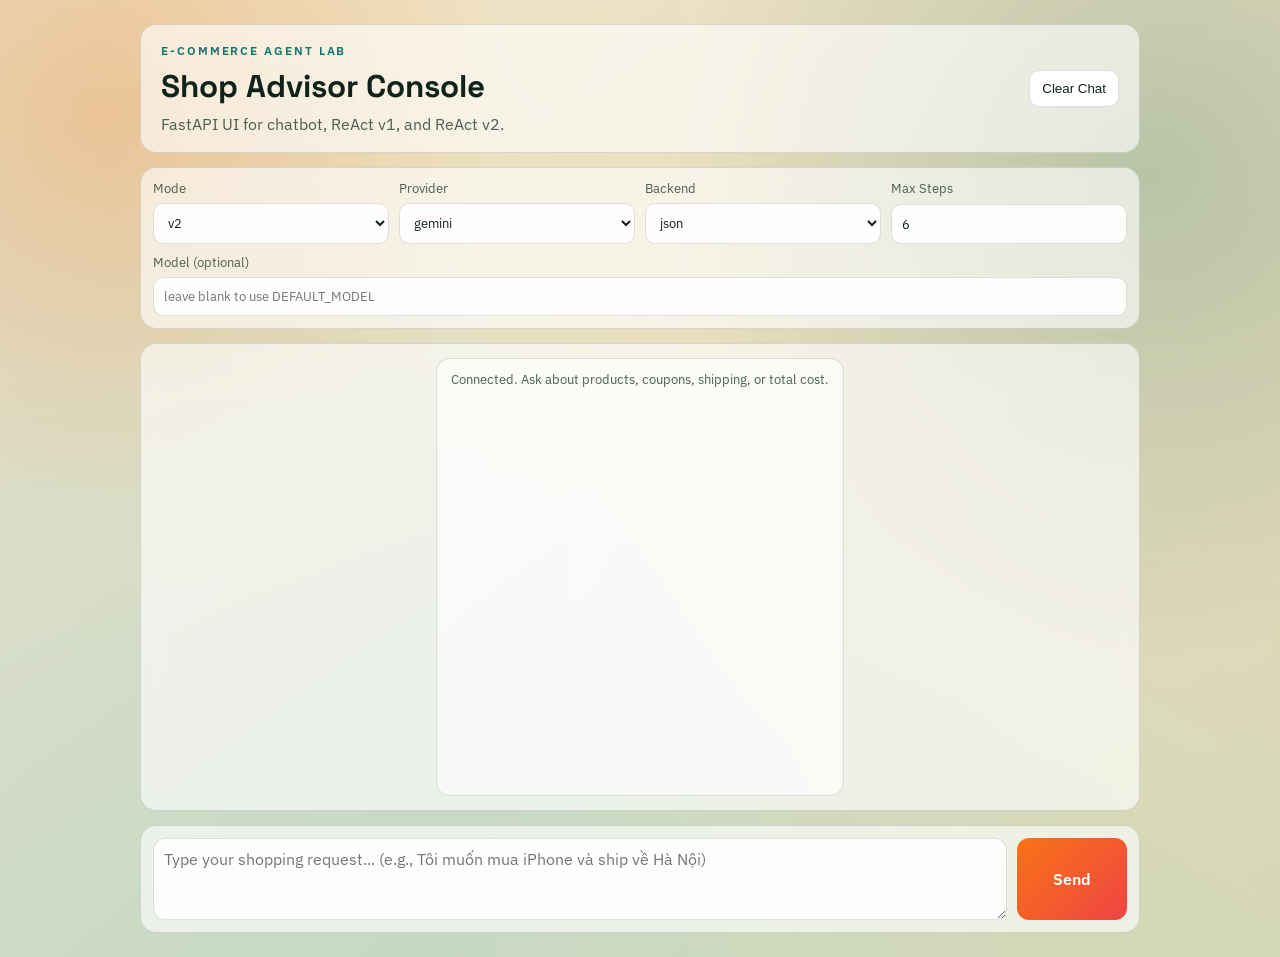
<file: templates/index.html>
<!doctype html>
<html lang="en">
  <head>
    <meta charset="UTF-8" />
    <meta name="viewport" content="width=device-width, initial-scale=1.0" />
    <title>Shop Advisor Chat</title>
    <link rel="preconnect" href="https://fonts.googleapis.com" />
    <link rel="preconnect" href="https://fonts.gstatic.com" crossorigin />
    <link
      href="https://fonts.googleapis.com/css2?family=Space+Grotesk:wght@400;500;700&family=IBM+Plex+Sans:wght@400;500;600&display=swap"
      rel="stylesheet"
    />
    <link rel="stylesheet" href="/static/css/styles.css" />
  </head>
  <body>
    <div class="aurora"></div>
    <main class="app-shell">
      <section class="header-panel glass">
        <div>
          <p class="badge">E-COMMERCE AGENT LAB</p>
          <h1>Shop Advisor Console</h1>
          <p class="subtitle">FastAPI UI for chatbot, ReAct v1, and ReAct v2.</p>
        </div>
        <button id="clearBtn" class="ghost-btn" type="button">Clear Chat</button>
      </section>

      <section class="controls-panel glass">
        <label>
          Mode
          <select id="modeSelect">
            <option value="chatbot">chatbot</option>
            <option value="v1">v1</option>
            <option value="v2" selected>v2</option>
          </select>
        </label>

        <label>
          Provider
          <select id="providerSelect">
            <option value="gemini" selected>gemini</option>
            <option value="openai">openai</option>
            <option value="local">local</option>
          </select>
        </label>

        <label>
          Backend
          <select id="backendSelect">
            <option value="json" selected>json</option>
            <option value="sqlite">sqlite</option>
          </select>
        </label>

        <label>
          Max Steps
          <input id="maxStepsInput" type="number" min="1" max="20" value="6" />
        </label>

        <label class="model-input">
          Model (optional)
          <input id="modelInput" type="text" placeholder="leave blank to use DEFAULT_MODEL" />
        </label>
      </section>

      <section id="chatWindow" class="chat-window glass" aria-live="polite"></section>

      <form id="chatForm" class="composer glass">
        <textarea
          id="messageInput"
          rows="3"
          placeholder="Type your shopping request... (e.g., Tôi muốn mua iPhone và ship về Hà Nội)"
          required
        ></textarea>
        <button id="sendBtn" type="submit">Send</button>
      </form>

      <div id="reasoningModal" class="modal hidden" role="dialog" aria-modal="true" aria-labelledby="reasoningTitle">
        <div class="modal-card">
          <header class="modal-head">
            <h2 id="reasoningTitle">Agent Loop Reasoning</h2>
            <button id="closeReasoningBtn" type="button" class="ghost-btn">Close</button>
          </header>
          <pre id="reasoningContent" class="reasoning-content"></pre>
        </div>
      </div>
    </main>

    <script src="/static/js/chat.js"></script>
  </body>
</html>
</file>
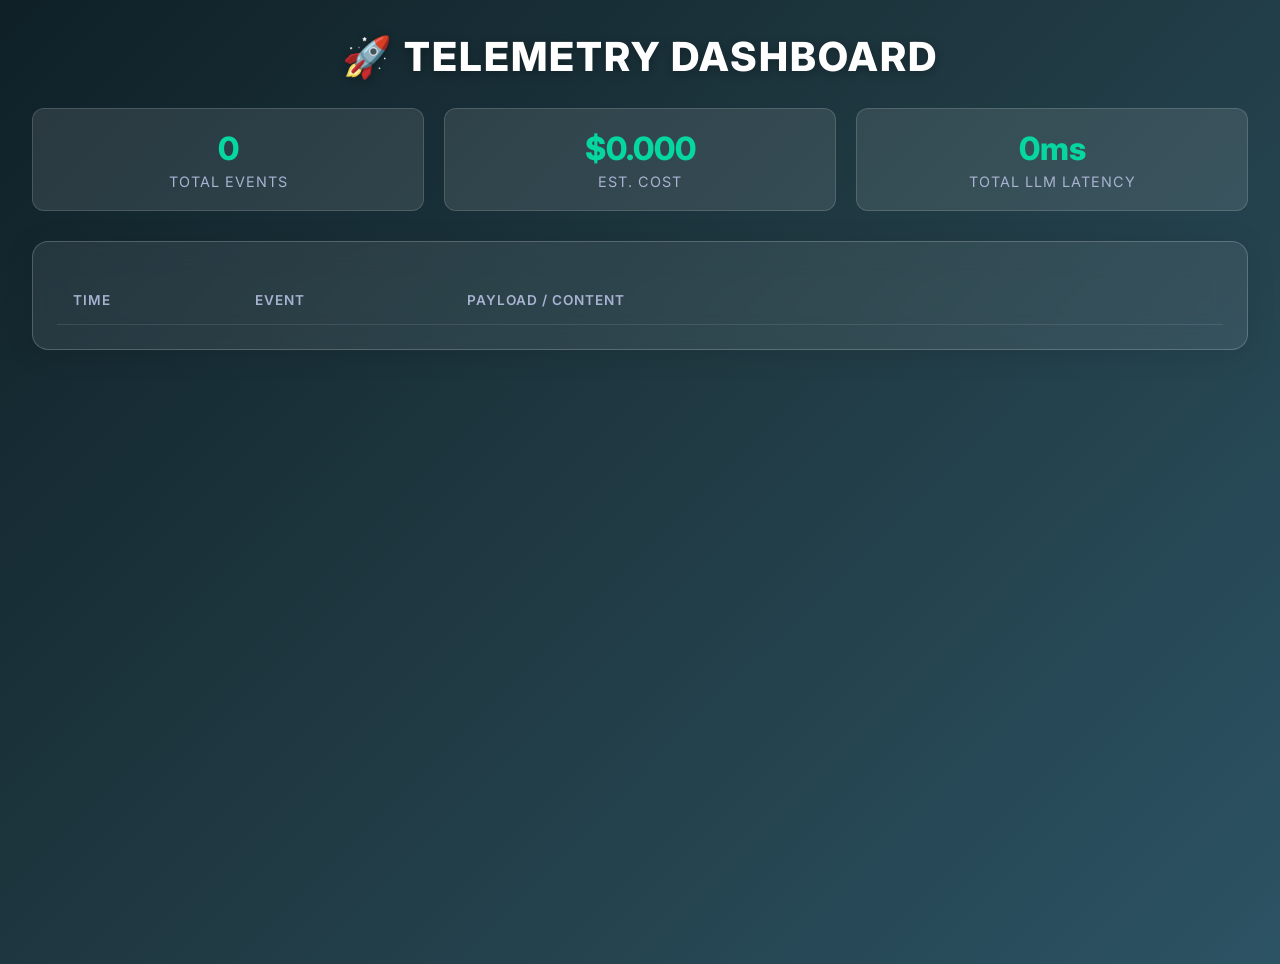
<file: report/log_viewer.html>
<!DOCTYPE html>
<html lang="en">
<head>
    <meta charset="UTF-8">
    <title>Agent Telemetry Dashboard</title>
    <style>
        @import url('https://fonts.googleapis.com/css2?family=Inter:wght@400;600;800&display=swap');
        body { 
            margin: 0; 
            font-family: 'Inter', sans-serif; 
            background: linear-gradient(135deg, #0f2027, #203a43, #2c5364); 
            color: #fff; 
            min-height: 100vh; 
            padding: 2rem; 
        }
        .glass-panel { 
            background: rgba(255, 255, 255, 0.08); 
            backdrop-filter: blur(16px); 
            -webkit-backdrop-filter: blur(16px);
            border-radius: 16px; 
            padding: 24px; 
            box-shadow: 0 4px 30px rgba(0, 0, 0, 0.1); 
            border: 1px solid rgba(255, 255, 255, 0.2); 
            margin-bottom: 24px; 
            overflow: hidden;
            animation: fadeIn 0.5s ease-out;
        }
        @keyframes fadeIn {
            from { opacity: 0; transform: translateY(20px); }
            to { opacity: 1; transform: translateY(0); }
        }
        h1 { 
            font-weight: 800; 
            font-size: 2.5rem; 
            margin-top: 0; 
            text-align: center; 
            text-transform: uppercase; 
            letter-spacing: 2px; 
            text-shadow: 0 2px 10px rgba(0,0,0,0.3);
        }
        .summary-cards {
            display: flex;
            gap: 20px;
            margin-bottom: 30px;
        }
        .card {
            flex: 1;
            background: rgba(255, 255, 255, 0.1);
            border-radius: 12px;
            padding: 20px;
            text-align: center;
            border: 1px solid rgba(255, 255, 255, 0.15);
            transition: transform 0.3s cubic-bezier(0.175, 0.885, 0.32, 1.275);
        }
        .card:hover { transform: scale(1.05); }
        .card-val { font-size: 2rem; font-weight: 800; margin-bottom: 5px; color: #06d6a0; }
        .card-label { font-size: 0.9rem; text-transform: uppercase; color: #a8b2d1; letter-spacing: 1px; }
        
        table { width: 100%; border-collapse: collapse; margin-top: 10px; text-align: left; table-layout: fixed;}
        th, td { padding: 16px; border-bottom: 1px solid rgba(255, 255, 255, 0.1); vertical-align: top;}
        th { font-weight: 600; text-transform: uppercase; font-size: 0.85rem; letter-spacing: 1px; color: #a8b2d1; }
        tr:hover { background: rgba(255, 255, 255, 0.05); }
        
        .col-time { width: 150px; }
        .col-event { width: 180px; }
        .col-data { width: auto; }
        
        .event-badge { 
            padding: 6px 12px; 
            border-radius: 8px; 
            font-size: 0.85rem; 
            font-weight: 800; 
            display: inline-block;
            text-transform: uppercase;
            box-shadow: 0 2px 8px rgba(0,0,0,0.2);
        }
        .event-LLM_METRIC { background: linear-gradient(135deg, #118ab2, #073b4c); color: white;}
        .event-AGENT_START { background: linear-gradient(135deg, #06d6a0, #04a57b); color: #111; }
        .event-AGENT_STEP { background: linear-gradient(135deg, #ffd166, #ffb703); color: #111; }
        .event-AGENT_END { background: linear-gradient(135deg, #ef476f, #ae2012); color: white; }
        .event-AGENT_GUARDRAIL { background: linear-gradient(135deg, #9d4edd, #5a189a); color: white; }
        .event-CHATBOT_RESPONSE { background: linear-gradient(135deg, #48cae4, #0077b6); color: white; }
        
        .data-pre { 
            background: rgba(0,0,0,0.4); 
            padding: 12px; 
            border-radius: 8px; 
            font-size: 0.85rem; 
            white-space: pre-wrap; 
            word-wrap: break-word;
            margin: 0;
            border: 1px solid rgba(255,255,255,0.05);
            font-family: 'Consolas', monospace;
            color: #e2e8f0;
        }
        
        /* Specific highlight for thought/action text */
        .highlight-key { color: #f4a261; font-weight: bold; }
        .highlight-val { color: #2a9d8f; }
        .highlight-str { color: #e9c46a; }
    </style>
</head>
<body>
    <h1>🚀 Telemetry Dashboard</h1>
    
    <div class="summary-cards">
        <div class="card">
            <div class="card-val" id="total-events">0</div>
            <div class="card-label">Total Events</div>
        </div>
        <div class="card">
            <div class="card-val" id="total-cost">$0.000</div>
            <div class="card-label">Est. Cost</div>
        </div>
        <div class="card">
            <div class="card-val" id="total-latency">0ms</div>
            <div class="card-label">Total LLM Latency</div>
        </div>
    </div>

    <div class="glass-panel">
        <table>
            <thead>
                <tr>
                    <th class="col-time">Time</th>
                    <th class="col-event">Event</th>
                    <th class="col-data">Payload / Content</th>
                </tr>
            </thead>
            <tbody id="table-body">
            </tbody>
        </table>
    </div>

    <script>
        const logs = [];
        
        // Calculate Metrics
        let totalCost = 0.0;
        let totalLatency = 0;
        
        logs.forEach(log => {
            if(log.event === 'LLM_METRIC' && log.data) {
                totalCost += (log.data.cost_estimate || 0);
                totalLatency += (log.data.latency_ms || 0);
            }
        });
        
        document.getElementById('total-events').innerText = logs.length;
        document.getElementById('total-cost').innerText = '$' + totalCost.toFixed(4);
        document.getElementById('total-latency').innerText = totalLatency + 'ms';
        
        // Render Table
        const tbody = document.getElementById('table-body');
        logs.forEach(log => {
            const tr = document.createElement('tr');
            
            // Format time
            const timeStr = log.timestamp ? log.timestamp.split('T')[1].substring(0, 12) : '';
            
            // Format JSON data with light syntax highlighting for string display
            let displayData = JSON.parse(JSON.stringify(log.data || {}));
            
            // Xóa phần reasoning (Thought)
            if (log.event === 'AGENT_STEP' && displayData.llm_output) {
                displayData.llm_output = displayData.llm_output.replace(/Thought:[\s\S]*?(?=Action:|Final Answer:|$)/i, '').trim();
            }
            
            let dataStr = JSON.stringify(displayData, null, 2) || '';
            // Basic regex to wrap strings and keys
            dataStr = dataStr.replace(/"([^"]+)":/g, '<span class="highlight-key">"$1"</span>:')
                             .replace(/"([^"]+)"(?=[,
}])/g, '<span class="highlight-str">"$1"</span>');
                             
            tr.innerHTML = `
                <td>${timeStr}</td>
                <td><span class="event-badge event-${log.event}">${log.event}</span></td>
                <td><div class="data-pre">${dataStr}</div></td>
            `;
            tbody.appendChild(tr);
        });
    </script>
</body>
</html>
</file>
<file: static/css/styles.css>
:root {
  --bg-1: #f2efe7;
  --bg-2: #dbe6c8;
  --ink: #10231a;
  --muted: #4c5f54;
  --card: rgba(255, 255, 255, 0.62);
  --line: rgba(16, 35, 26, 0.14);
  --accent: #f97316;
  --accent-2: #0f766e;
  --user-bubble: #0f766e;
  --bot-bubble: #ffffff;
}

* {
  box-sizing: border-box;
}

body {
  margin: 0;
  min-height: 100vh;
  font-family: "IBM Plex Sans", sans-serif;
  color: var(--ink);
  background:
    radial-gradient(circle at 8% 12%, rgba(249, 115, 22, 0.28), transparent 28%),
    radial-gradient(circle at 90% 18%, rgba(15, 118, 110, 0.25), transparent 35%),
    linear-gradient(145deg, var(--bg-1), var(--bg-2));
  overflow-x: hidden;
}

.aurora {
  position: fixed;
  inset: -20vmax;
  background: conic-gradient(
    from 90deg,
    rgba(249, 115, 22, 0.12),
    rgba(15, 118, 110, 0.14),
    rgba(245, 158, 11, 0.14),
    rgba(249, 115, 22, 0.12)
  );
  filter: blur(70px);
  z-index: 0;
  animation: drift 16s linear infinite;
}

@keyframes drift {
  from {
    transform: rotate(0deg) scale(1.1);
  }
  to {
    transform: rotate(360deg) scale(1.1);
  }
}

.app-shell {
  position: relative;
  z-index: 1;
  width: min(1000px, 94vw);
  margin: 24px auto;
  display: grid;
  gap: 14px;
}

.glass {
  backdrop-filter: blur(10px);
  border: 1px solid var(--line);
  border-radius: 16px;
  background: var(--card);
}

.header-panel {
  padding: 18px 20px;
  display: flex;
  justify-content: space-between;
  align-items: center;
}

.badge {
  margin: 0 0 8px;
  letter-spacing: 0.16em;
  font-size: 12px;
  color: var(--accent-2);
  font-weight: 600;
}

h1 {
  margin: 0;
  font-family: "Space Grotesk", sans-serif;
  font-size: clamp(1.4rem, 1rem + 1.2vw, 2.1rem);
}

.subtitle {
  margin: 8px 0 0;
  color: var(--muted);
}

.ghost-btn {
  border: 1px solid var(--line);
  background: #fff;
  color: var(--ink);
  border-radius: 10px;
  padding: 10px 12px;
  cursor: pointer;
}

.controls-panel {
  padding: 12px;
  display: grid;
  gap: 10px;
  grid-template-columns: repeat(4, minmax(120px, 1fr));
}

.controls-panel label {
  display: grid;
  gap: 6px;
  font-size: 13px;
  color: var(--muted);
}

.model-input {
  grid-column: span 4;
}

.controls-panel select,
.controls-panel input {
  width: 100%;
  border: 1px solid var(--line);
  border-radius: 10px;
  padding: 10px;
  font: inherit;
  color: var(--ink);
  background: rgba(255, 255, 255, 0.9);
}

.chat-window {
  min-height: 52vh;
  max-height: 58vh;
  overflow-y: auto;
  padding: 14px;
  display: grid;
  gap: 10px;
}

.message {
  max-width: min(78ch, 82%);
  padding: 12px 14px;
  border-radius: 14px;
  border: 1px solid var(--line);
  white-space: pre-wrap;
  animation: rise 220ms ease;
}

.message.user {
  margin-left: auto;
  background: var(--user-bubble);
  color: #f8fffd;
  border-color: transparent;
}

.message.assistant {
  margin-right: auto;
  background: var(--bot-bubble);
}

.assistant-wrap {
  display: grid;
  gap: 6px;
  justify-items: start;
}

.reasoning-btn {
  border: 1px solid var(--line);
  background: rgba(255, 255, 255, 0.92);
  color: var(--accent-2);
  border-radius: 10px;
  padding: 5px 10px;
  font-size: 12px;
  cursor: pointer;
}

.message.meta {
  margin: 0 auto;
  background: rgba(255, 255, 255, 0.66);
  color: var(--muted);
  font-size: 13px;
}

@keyframes rise {
  from {
    opacity: 0;
    transform: translateY(8px);
  }
  to {
    opacity: 1;
    transform: translateY(0);
  }
}

.composer {
  display: grid;
  grid-template-columns: 1fr auto;
  gap: 10px;
  padding: 12px;
}

textarea {
  border: 1px solid var(--line);
  border-radius: 12px;
  padding: 10px;
  resize: vertical;
  font: inherit;
  background: rgba(255, 255, 255, 0.9);
}

button[type="submit"] {
  border: none;
  border-radius: 12px;
  min-width: 110px;
  font: inherit;
  font-weight: 600;
  color: #fff;
  cursor: pointer;
  background: linear-gradient(135deg, var(--accent), #ef4444);
}

button:disabled {
  opacity: 0.6;
  cursor: not-allowed;
}

.modal {
  position: fixed;
  inset: 0;
  z-index: 30;
  background: rgba(9, 12, 10, 0.45);
  display: grid;
  place-items: center;
  padding: 20px;
}

.modal.hidden {
  display: none;
}

.modal-card {
  width: min(860px, 96vw);
  max-height: 84vh;
  background: #fff;
  border-radius: 14px;
  border: 1px solid var(--line);
  box-shadow: 0 18px 60px rgba(0, 0, 0, 0.18);
  display: grid;
  grid-template-rows: auto 1fr;
}

.modal-head {
  display: flex;
  justify-content: space-between;
  align-items: center;
  padding: 12px 14px;
  border-bottom: 1px solid var(--line);
}

.modal-head h2 {
  margin: 0;
  font-size: 1.05rem;
  font-family: "Space Grotesk", sans-serif;
}

.reasoning-content {
  margin: 0;
  padding: 12px 14px 16px;
  overflow: auto;
  white-space: pre-wrap;
  font-size: 13px;
  line-height: 1.5;
  color: #10231a;
  background: #fbfbf8;
}

@media (max-width: 820px) {
  .controls-panel {
    grid-template-columns: repeat(2, minmax(120px, 1fr));
  }

  .model-input {
    grid-column: span 2;
  }

  .composer {
    grid-template-columns: 1fr;
  }

  button[type="submit"] {
    min-height: 44px;
  }
}
</file>
